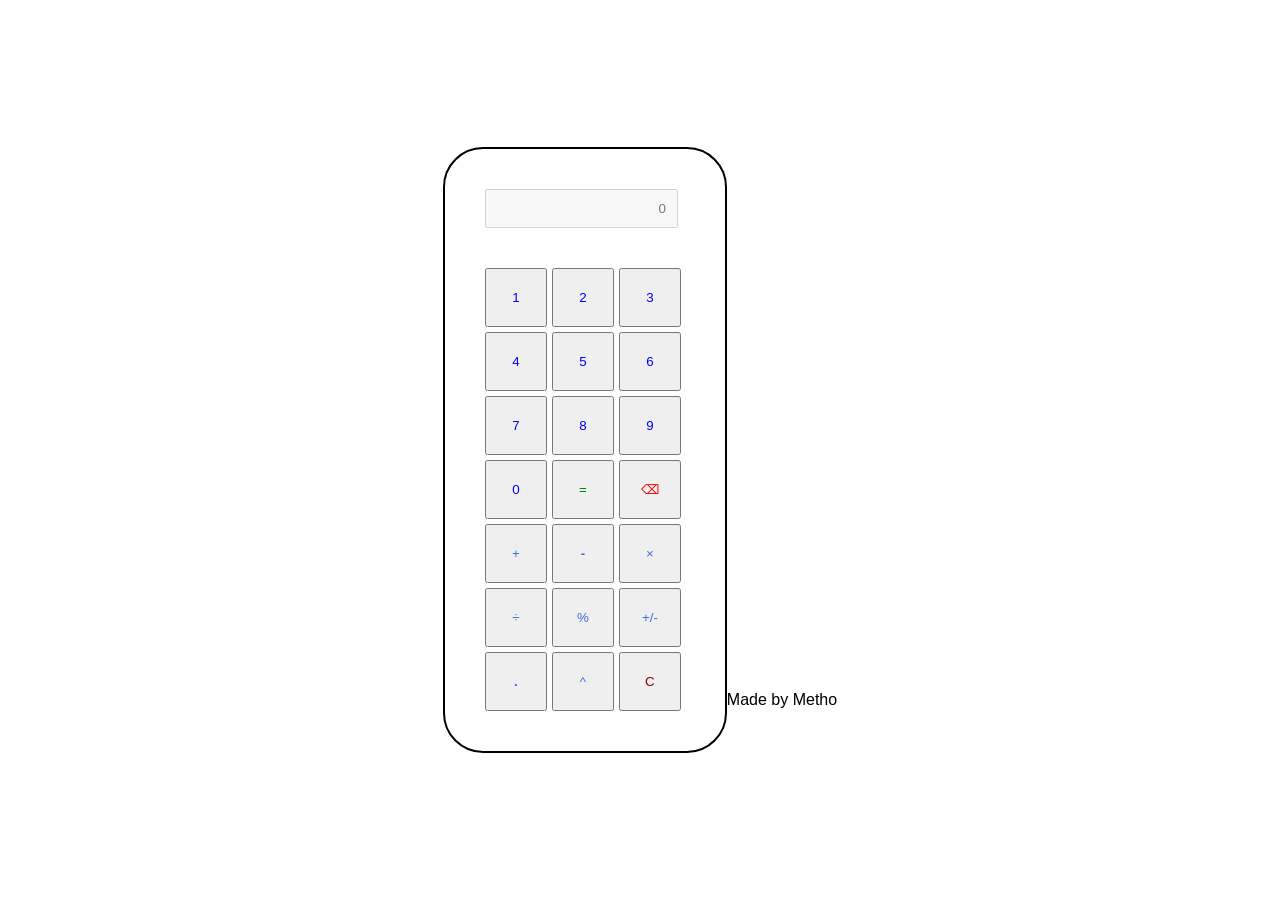
<file: index.html>
<!DOCTYPE html>
<html lang="en">
<head>
 <link rel="stylesheet" href="Cal-Project.css">
 <meta charset="UTF-8">
 <meta name="viewport" content="width=device-width, initial-scale=1.0">
 <title>Calculator</title>
</head>
<body>
<div id="Cal-Body">
 <input type="text" disabled placeholder="0" id="Display">
 <div id="Buttons">
  <button onclick="AppearOnScreen('1')" style="color: blue;">1</button>
  <button onclick="AppearOnScreen('2')" style="color: blue;">2</button>
  <button onclick="AppearOnScreen('3')" style="color: blue;">3</button>
  <button onclick="AppearOnScreen('4')" style="color: blue;">4</button>
  <button onclick="AppearOnScreen('5')" style="color: blue;">5</button>
  <button onclick="AppearOnScreen('6')" style="color: blue;">6</button>
  <button onclick="AppearOnScreen('7')" style="color: blue;">7</button>
  <button onclick="AppearOnScreen('8')" style="color: blue;">8</button>
  <button onclick="AppearOnScreen('9')" style="color: blue;">9</button>
  <button onclick="AppearOnScreen('0')" style="color: blue;">0</button>
  <button onclick="Calculate()" style="color: green;">=</button>
  <button onclick="Backspace()" style="color: red;">⌫</button>
  <button onclick="AppearOnScreen('+')" style="color: royalblue">+</button>
  <button onclick="AppearOnScreen('-')" style="color: royalblue"><strong>-</strong></button>
  <button onclick="AppearOnScreen('*')" style="color: royalblue">×</button>
  <button onclick="AppearOnScreen('/')" style="color: royalblue">÷</button>
  <button onclick="AppearOnScreen('%')" style="color: royalblue">%</button>
  <button onclick="Negation()" style="color: royalblue">+/-</button>
  <button onclick="AppearOnScreen('.')" style="color: royalblue"><strong>.</strong></button>
  <button onclick="AppearOnScreen('^')" style="color: royalblue">^</button>
  <button onclick="ClearDisplay()" style="color: darkred;">C</button>

 </div>
</div>
<p id="Name">Made by Metho</p>

<script src="Cal-Project.js"> </script>
</body>
</html>
</file>
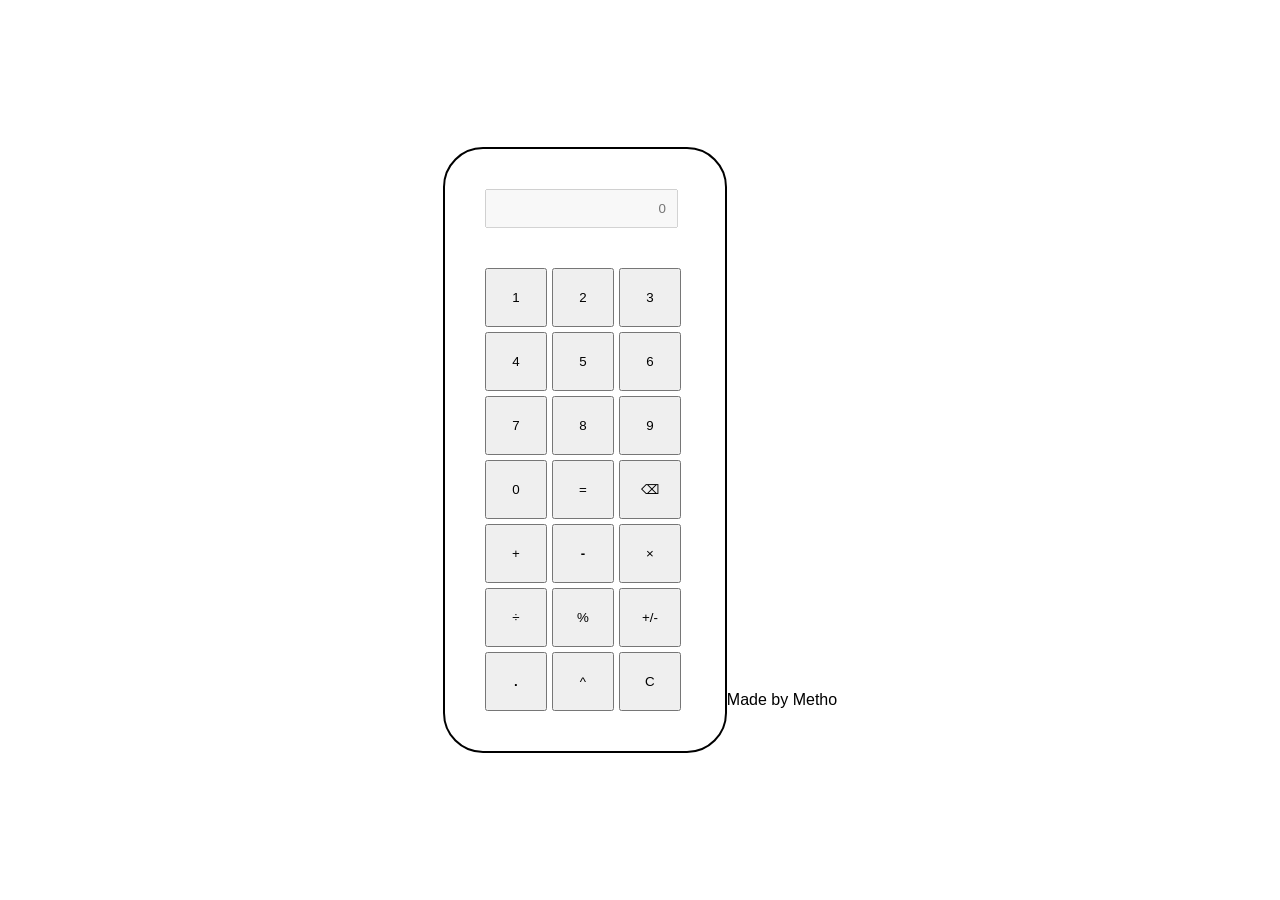
<file: Cal-Project.html>
<!DOCTYPE html>
<html lang="en">
<head>
 <link rel="stylesheet" href="Cal-Project.css">
 <meta charset="UTF-8">
 <meta name="viewport" content="width=device-width, initial-scale=1.0">
 <title>Calculator</title>
</head>
<body>
<div id="Cal-Body">
 <input type="text" disabled placeholder="0" id="Display">
 <div id="Buttons">
  <button onclick="AppearOnScreen('1')">1</button>
  <button onclick="AppearOnScreen('2')">2</button>
  <button onclick="AppearOnScreen('3')">3</button>
  <button onclick="AppearOnScreen('4')">4</button>
  <button onclick="AppearOnScreen('5')">5</button>
  <button onclick="AppearOnScreen('6')">6</button>
  <button onclick="AppearOnScreen('7')">7</button>
  <button onclick="AppearOnScreen('8')">8</button>
  <button onclick="AppearOnScreen('9')">9</button>
  <button onclick="AppearOnScreen('0')">0</button>
  <button onclick="Calculate()">=</button>
  <button onclick="Backspace()">⌫</button>
  <button onclick="AppearOnScreen('+')">+</button>
  <button onclick="AppearOnScreen('-')"><strong>-</strong></button>
  <button onclick="AppearOnScreen('*')">×</button>
  <button onclick="AppearOnScreen('/')">÷</button>
  <button onclick="AppearOnScreen('%')">%</button>
  <button onclick="Negation()">+/-</button>
  <button onclick="AppearOnScreen('.')"><strong>.</strong></button>
  <button onclick="AppearOnScreen('**')">^</button>
  <button onclick="ClearDisplay()">C</button>

 </div>
</div>
<p id="Name">Made by Metho</p>

<script src="Cal-Project.js"> </script>
</body>
</html>
</file>
<file: Cal-Project.css>
body{
 display: flex;
 justify-content: center;
 align-items: center;
 background-color: white;
 margin: 0px;
 height: 100vh;
}
#Cal-Body{
 background-color: white;
 width: 200px;
 padding: 40px;
 border:2px solid;
 border-radius: 40px;
}
#Buttons{
 display: grid;
 grid-template-columns: 62px 62px 62px;
 grid-template-rows: auto auto auto;
 gap: 5px;
 cursor: pointer;
}
#Buttons > button{
 padding: 20px;
}
#Display{
 margin-bottom: 40px;
 text-align: right;
 padding: 10px;
}
#Name{
 padding-top: 500px;
 font-family: Helvetica;
}
</file>
